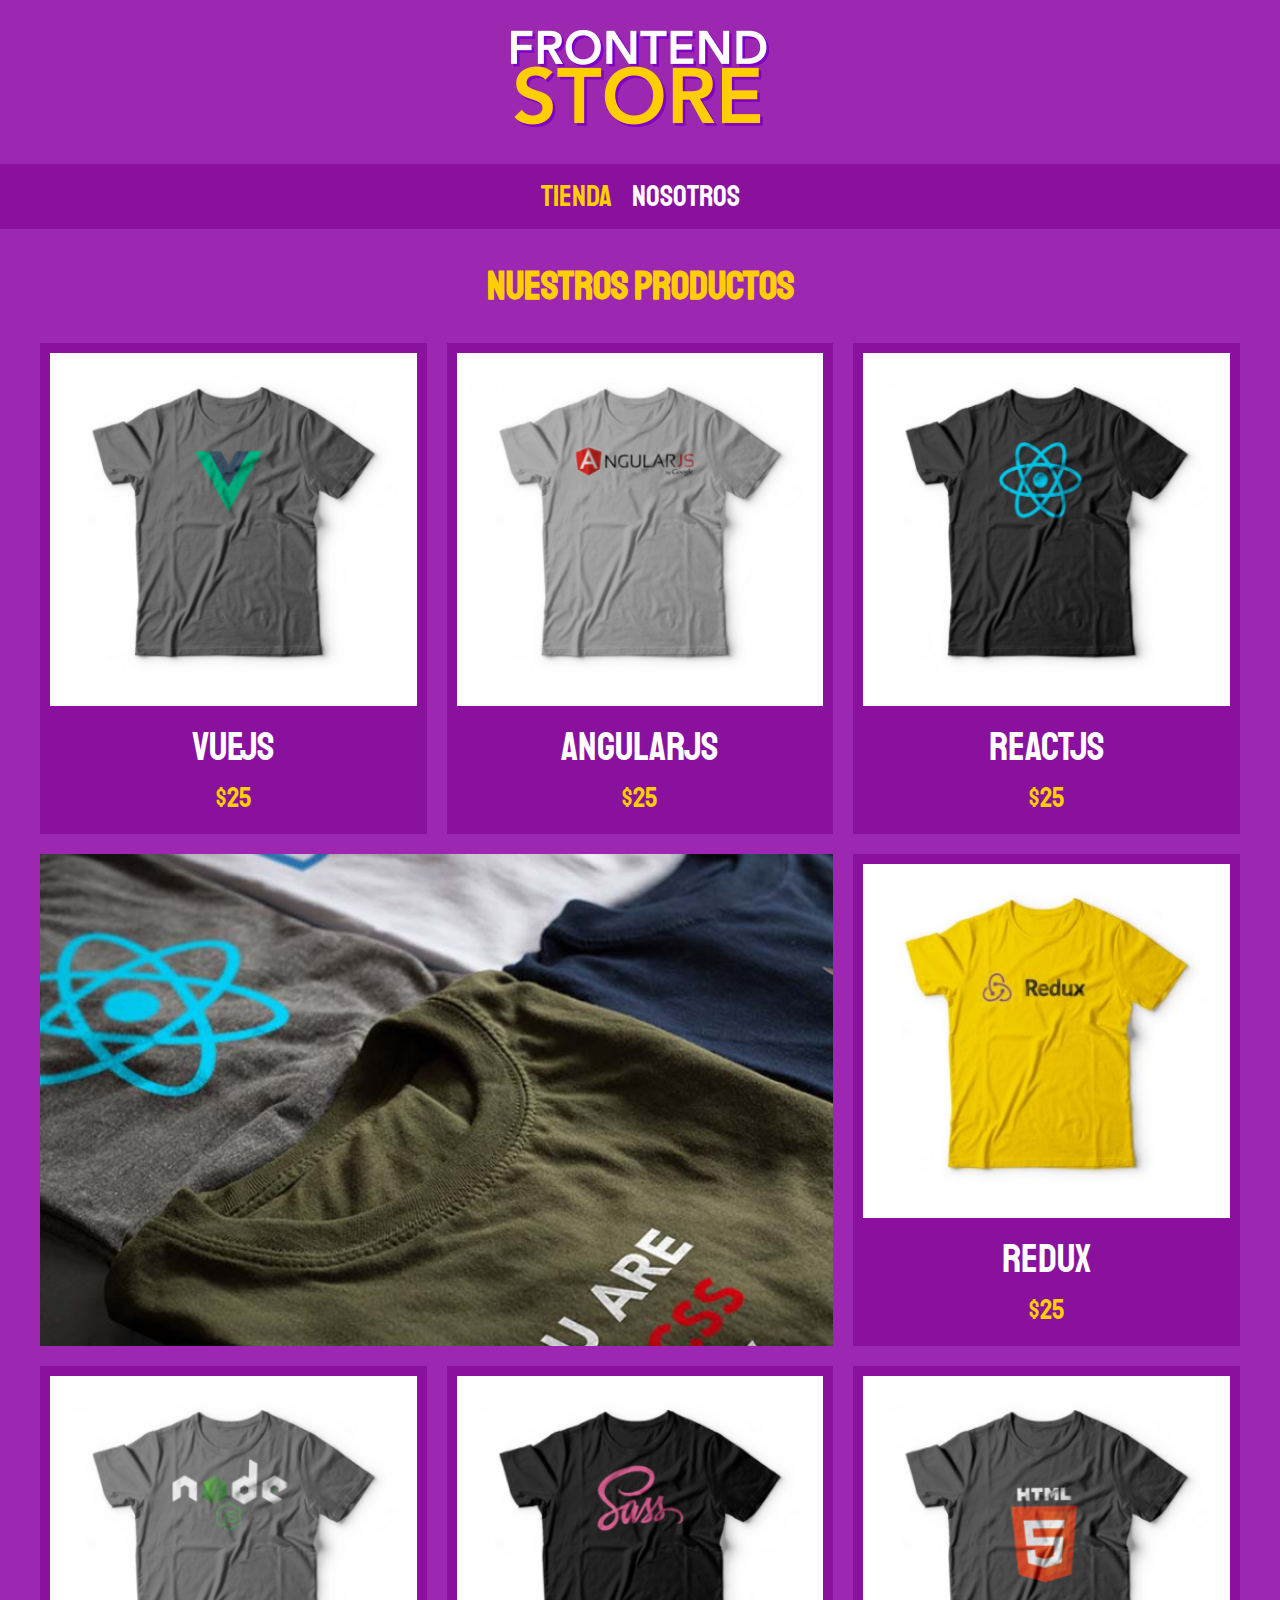
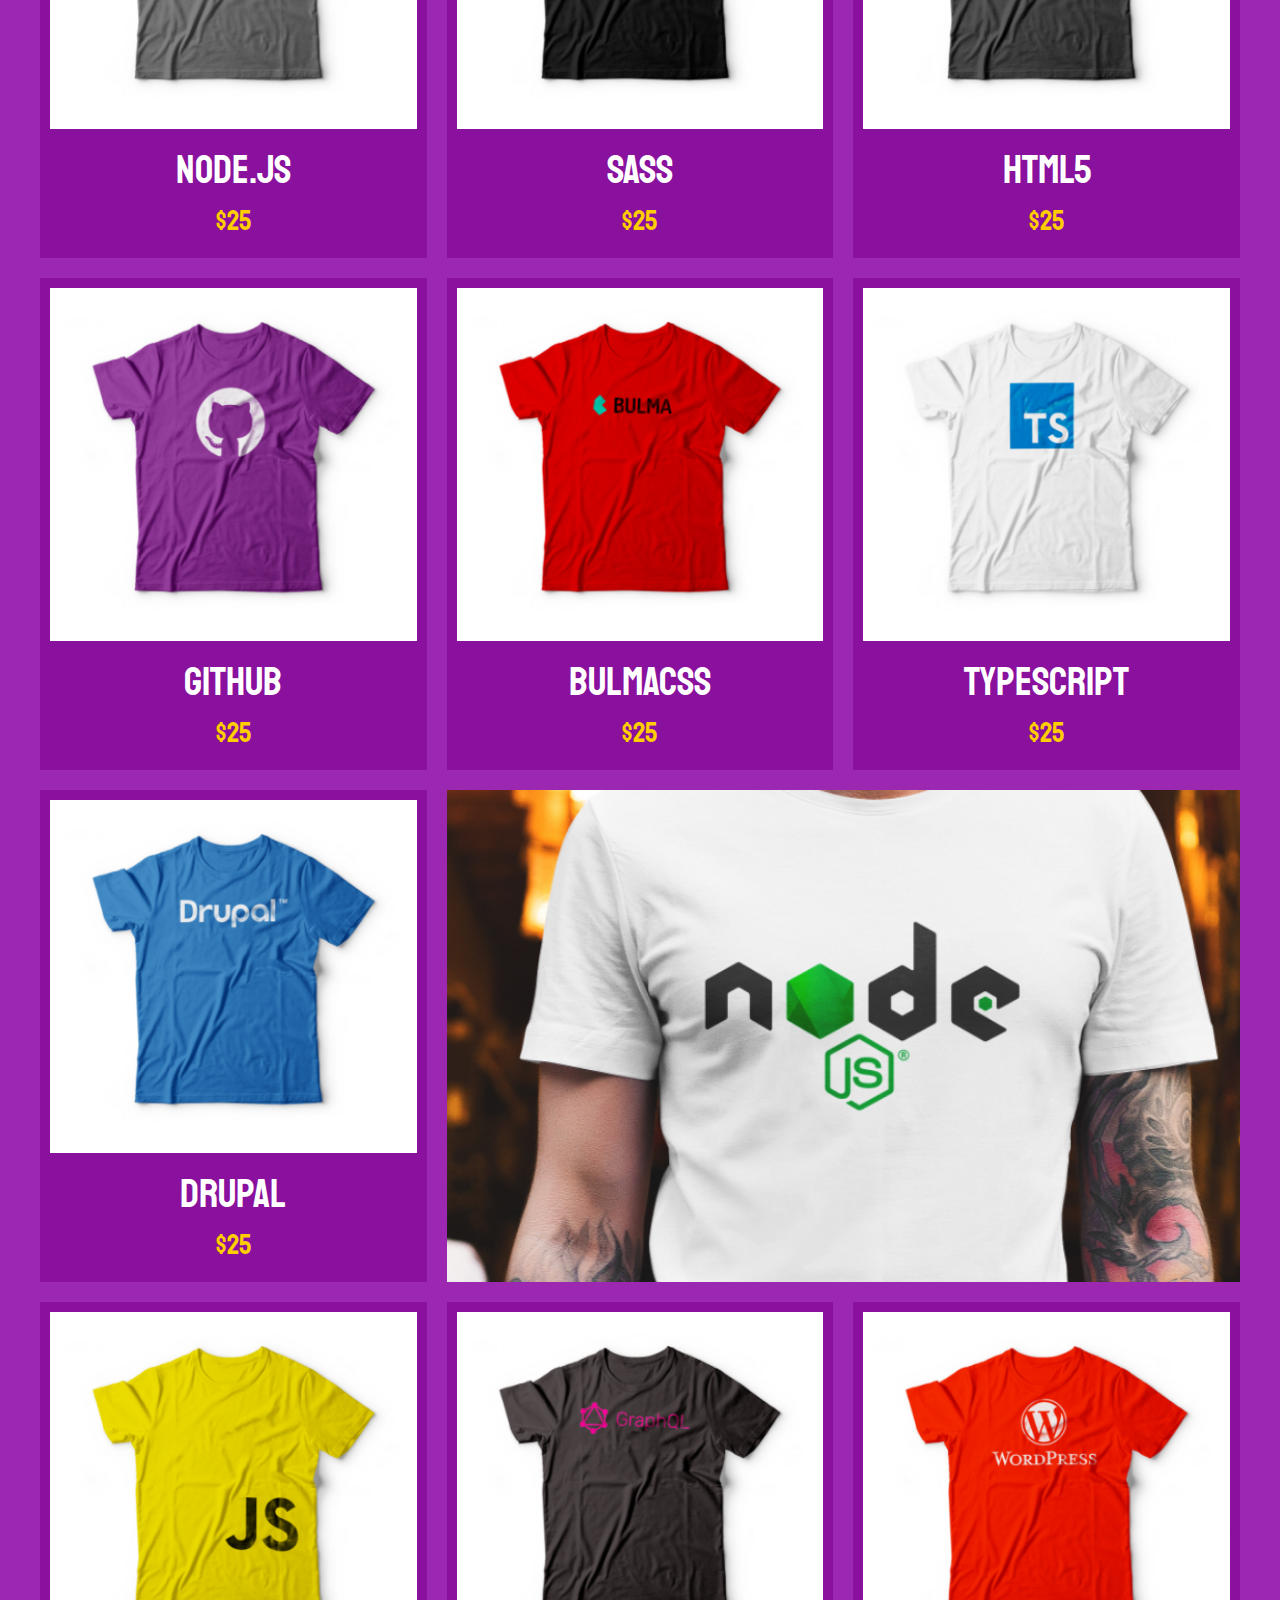
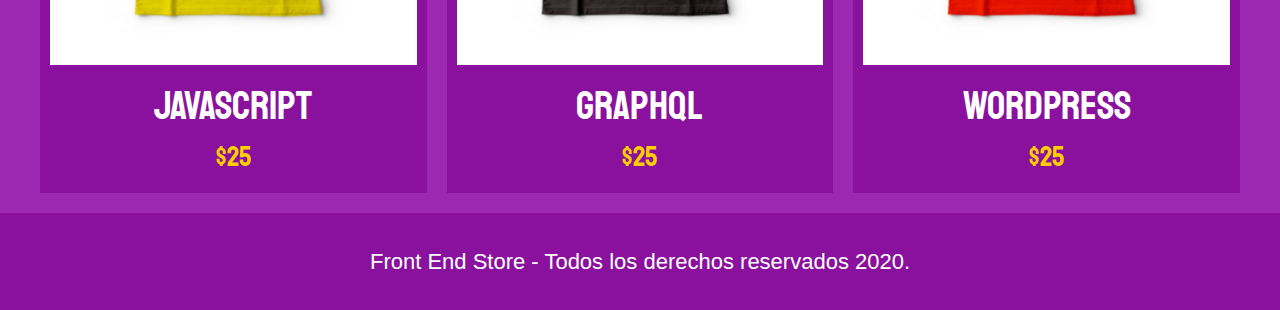
<file: FrontEndStore_inicio/index.html>
<!DOCTYPE html>
<html lang="en">
<head>
    <meta charset="UTF-8">
    <meta http-equiv="X-UA-Compatible" content="IE=edge">
    <meta name="viewport" content="width=device-width, initial-scale=1.0">
    <title>FrontEnd Tienda</title>
    <link rel="stylesheet" href="css/normalize.css">
    <link href="https://fonts.googleapis.com/css2?family=Staatliches&display=swap" rel="stylesheet">
    <link rel="stylesheet" href="css/estilos.css">
</head>
<body>
    
    <header class="header"> <!-- la cabecera de una pagina -->
        <a href="index.html">
            <img class="header__logo" src="img/logo.png" alt="logo">
        </a>
    </header>

    <nav class="navegacion">
        <a class="navegacion__enlace navegacion__enlace--activo" href="index.html">Tienda</a>
        <a class="navegacion__enlace" href="nosotros.html">Nosotros</a>
    </nav>

    <main class="contenedor">
        <h1>Nuestros Productos</h1>
        <div class="grid"> <!-- grid es la distribucion de 3 elementos -->
            <div class="producto"> <!-- producto es un bloque con la apariencia del producto -->
                <a href="producto.html">
                    <img class="producto__imagen" src="img/1.jpg" alt="camisa">
                    <div class="producto__informacion">
                        <p class="producto__nombre">VueJS</p>
                        <p class="producto__precio">$25</p>
                    </div>
                </a>
            </div> <!-- fin de la clase .producto -->
            <div class="producto"> <!-- producto es un bloque con la apariencia del producto -->
                <a href="producto.html">
                    <img class="producto__imagen" src="img/2.jpg" alt="camisa">
                    <div class="producto__informacion">
                        <p class="producto__nombre">AngularJS</p>
                        <p class="producto__precio">$25</p>
                    </div>
                </a>
            </div> <!-- fin de la clase .producto -->
            <div class="producto"> <!-- producto es un bloque con la apariencia del producto -->
                <a href="producto.html">
                    <img class="producto__imagen" src="img/3.jpg" alt="camisa">
                    <div class="producto__informacion">
                        <p class="producto__nombre">ReactJS</p>
                        <p class="producto__precio">$25</p>
                    </div>
                </a>
            </div> <!-- fin de la clase .producto -->
            <div class="producto"> <!-- producto es un bloque con la apariencia del producto -->
                <a href="producto.html">
                    <img class="producto__imagen" src="img/4.jpg" alt="camisa">
                    <div class="producto__informacion">
                        <p class="producto__nombre">Redux</p>
                        <p class="producto__precio">$25</p>
                    </div>
                </a>
            </div> <!-- fin de la clase .producto -->
            <div class="producto"> <!-- producto es un bloque con la apariencia del producto -->
                <a href="producto.html">
                    <img class="producto__imagen" src="img/5.jpg" alt="camisa">
                    <div class="producto__informacion">
                        <p class="producto__nombre">Node.js</p>
                        <p class="producto__precio">$25</p>
                    </div>
                </a>
            </div> <!-- fin de la clase .producto -->
            <div class="producto"> <!-- producto es un bloque con la apariencia del producto -->
                <a href="producto.html">
                    <img class="producto__imagen" src="img/6.jpg" alt="camisa">
                    <div class="producto__informacion">
                        <p class="producto__nombre">SASS</p>
                        <p class="producto__precio">$25</p>
                    </div>
                </a>
            </div> <!-- fin de la clase .producto -->
            <div class="producto"> <!-- producto es un bloque con la apariencia del producto -->
                <a href="producto.html">
                    <img class="producto__imagen" src="img/7.jpg" alt="camisa">
                    <div class="producto__informacion">
                        <p class="producto__nombre">HTML5</p>
                        <p class="producto__precio">$25</p>
                    </div>
                </a>
            </div> <!-- fin de la clase .producto -->
            <div class="producto"> <!-- producto es un bloque con la apariencia del producto -->
                <a href="producto.html">
                    <img class="producto__imagen" src="img/8.jpg" alt="camisa">
                    <div class="producto__informacion">
                        <p class="producto__nombre">Github</p>
                        <p class="producto__precio">$25</p>
                    </div>
                </a>
            </div> <!-- fin de la clase .producto -->
            <div class="producto"> <!-- producto es un bloque con la apariencia del producto -->
                <a href="producto.html">
                    <img class="producto__imagen" src="img/9.jpg" alt="camisa">
                    <div class="producto__informacion">
                        <p class="producto__nombre">BulmaCSS</p>
                        <p class="producto__precio">$25</p>
                    </div>
                </a>
            </div> <!-- fin de la clase .producto -->
            <div class="producto"> <!-- producto es un bloque con la apariencia del producto -->
                <a href="producto.html">
                    <img class="producto__imagen" src="img/10.jpg" alt="camisa">
                    <div class="producto__informacion">
                        <p class="producto__nombre">TypeScript</p>
                        <p class="producto__precio">$25</p>
                    </div>
                </a>
            </div> <!-- fin de la clase .producto -->
            <div class="producto"> <!-- producto es un bloque con la apariencia del producto -->
                <a href="producto.html">
                    <img class="producto__imagen" src="img/11.jpg" alt="camisa">
                    <div class="producto__informacion">
                        <p class="producto__nombre">Drupal</p>
                        <p class="producto__precio">$25</p>
                    </div>
                </a>
            </div> <!-- fin de la clase .producto -->
            <div class="producto"> <!-- producto es un bloque con la apariencia del producto -->
                <a href="producto.html">
                    <img class="producto__imagen" src="img/12.jpg" alt="camisa">
                    <div class="producto__informacion">
                        <p class="producto__nombre">JavaScript</p>
                        <p class="producto__precio">$25</p>
                    </div>
                </a>
            </div> <!-- fin de la clase .producto -->
            <div class="producto"> <!-- producto es un bloque con la apariencia del producto -->
                <a href="producto.html">
                    <img class="producto__imagen" src="img/13.jpg" alt="camisa">
                    <div class="producto__informacion">
                        <p class="producto__nombre">GraphQL</p>
                        <p class="producto__precio">$25</p>
                    </div>
                </a>
            </div> <!-- fin de la clase .producto -->
            <div class="producto"> <!-- producto es un bloque con la apariencia del producto -->
                <a href="producto.html">
                    <img class="producto__imagen" src="img/14.jpg" alt="camisa">
                    <div class="producto__informacion">
                        <p class="producto__nombre">WordPress</p>
                        <p class="producto__precio">$25</p>
                    </div>
                </a>
            </div> <!-- fin de la clase .producto -->

            <div class="grafico grafico--camisas"></div>
            <div class="grafico grafico--node"></div>

        </div>
    </main>

    <footer class="footer"> 
        <p class="footer__texto">Front End Store - Todos los derechos reservados 2020.</p>
    </footer>

</body>
</html>
</file>
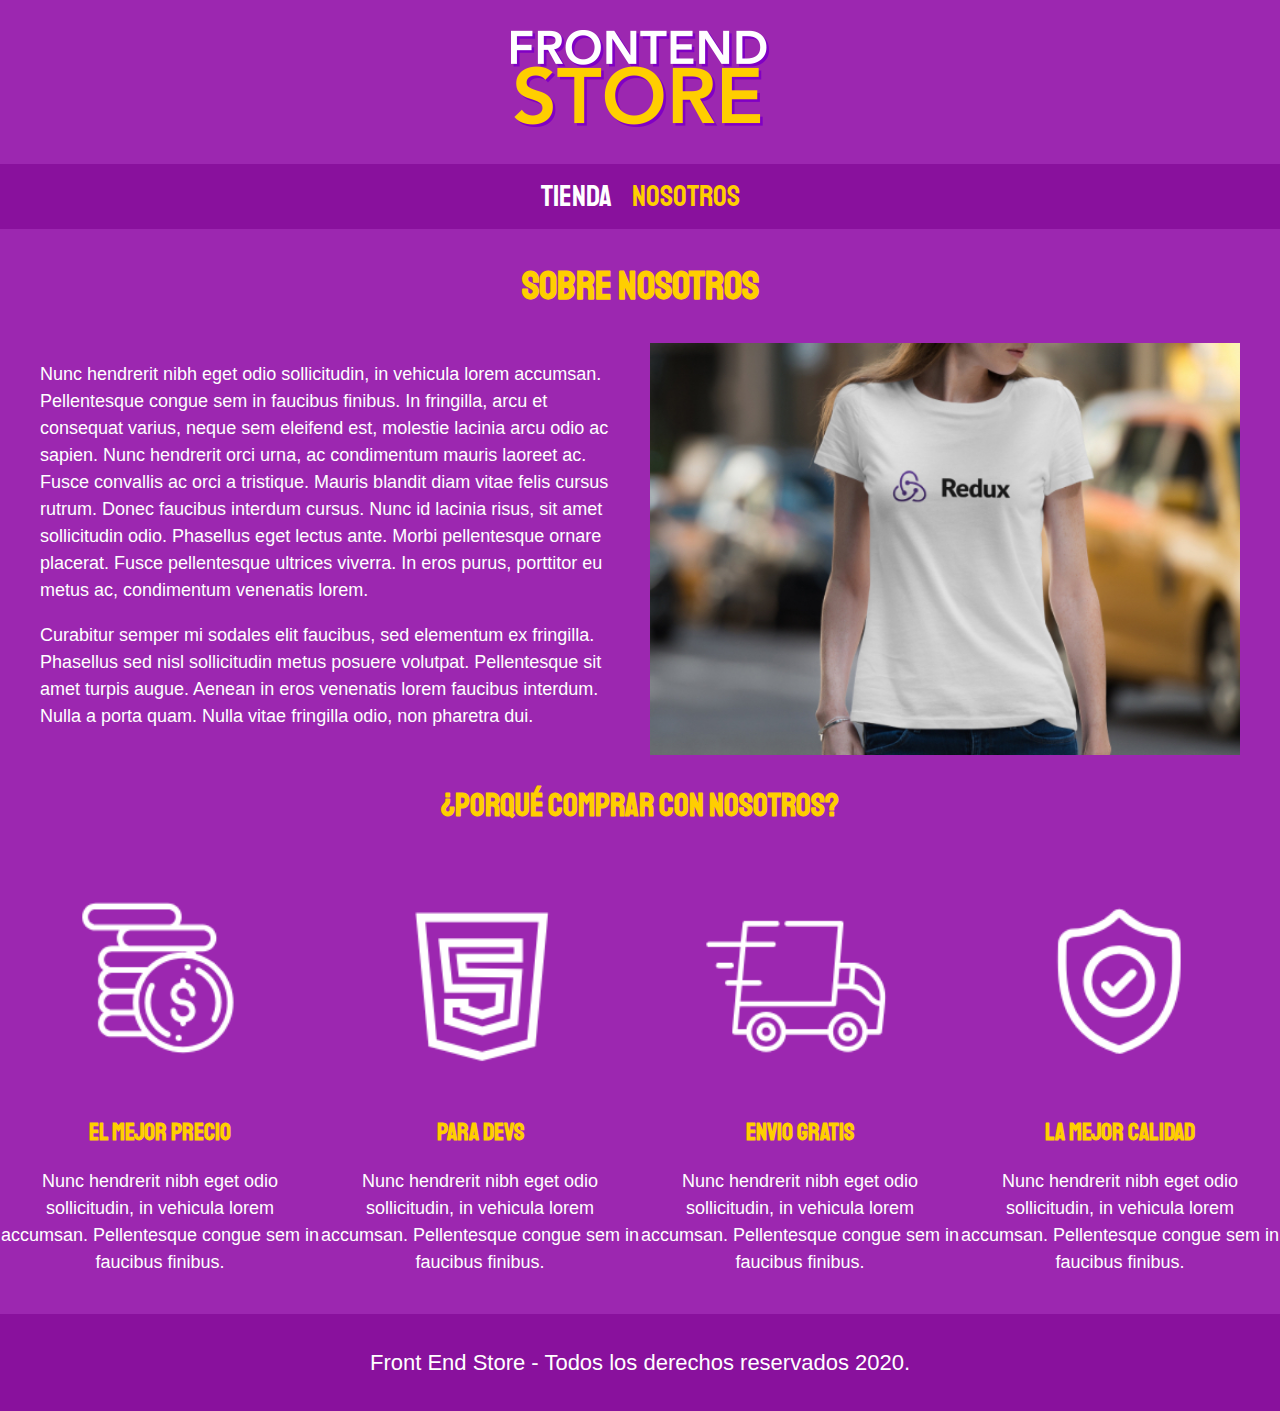
<file: FrontEndStore_inicio/nosotros.html>
<!DOCTYPE html>
<html lang="en">
<head>
    <meta charset="UTF-8">
    <meta http-equiv="X-UA-Compatible" content="IE=edge">
    <meta name="viewport" content="width=device-width, initial-scale=1.0">
    <title>FrontEnd Tienda</title>
    <link rel="stylesheet" href="css/normalize.css">
    <link href="https://fonts.googleapis.com/css2?family=Staatliches&display=swap" rel="stylesheet">
    <link rel="stylesheet" href="css/estilos.css">
</head>
<body>
    
    <header class="header"> <!-- la cabecera de una pagina -->
        <a href="index.html">
            <img class="header__logo" src="img/logo.png" alt="logo">
        </a>
    </header>

    <nav class="navegacion">
        <a class="navegacion__enlace" href="index.html">Tienda</a>
        <a class="navegacion__enlace navegacion__enlace--activo" href="nosotros.html">Nosotros</a>
    </nav>

    <main class="contenedor">
        <h1>Sobre Nosotros</h1>
        <!--
        <div class="division">
            <img class="imagen" src="img/nosotros.jpg" alt="imagenNosotros">
            <p class="texto">Maecenas congue nisl ac orci auctor, id varius dolor scelerisque. Aliquam lacinia metus nibh, id viverra purus scelerisque in. Cras cursus urna vitae dolor consectetur ornare. Aenean lorem dolor, tincidunt at fermentum sed, fringilla et lacus. Vivamus commodo sed massa in consectetur. Quisque consequat dignissim sapien ut interdum. Phasellus quis velit tortor. Aenean aliquet, urna in porta consequat, orci metus fringilla nulla, quis posuere sem nunc a ligula.

                Nunc hendrerit nibh eget odio sollicitudin, in vehicula lorem accumsan. Pellentesque congue sem in faucibus finibus. In fringilla, arcu et consequat varius, neque sem eleifend est, molestie lacinia arcu odio ac sapien. Nunc hendrerit orci urna, ac condimentum mauris laoreet ac. Fusce convallis ac orci a tristique. Mauris blandit diam vitae felis cursus rutrum. Donec faucibus interdum cursus. Nunc id lacinia risus, sit amet sollicitudin odio. Phasellus eget lectus ante. Morbi pellentesque ornare placerat. Fusce pellentesque ultrices viverra. In eros purus, porttitor eu metus ac, condimentum venenatis lorem. Maecenas faucibus iaculis turpis, ac porta neque consequat nec. Fusce fringilla leo vitae elementum hendrerit. Morbi neque orci, faucibus vitae justo in, mattis viverra ligula. Proin ornare mi nisl, in finibus magna consectetur nec.</p>
        </div>
        Como lo hice yo -->
        <div class="nosotros"> <!-- este sera el bloque -->
            <div class="nosotros__contenido">
                <p>Nunc hendrerit nibh eget odio sollicitudin, in vehicula lorem accumsan. Pellentesque congue sem in faucibus finibus. In fringilla, arcu et consequat varius, neque sem eleifend est, molestie lacinia arcu odio ac sapien. Nunc hendrerit orci urna, ac condimentum mauris laoreet ac. Fusce convallis ac orci a tristique. Mauris blandit diam vitae felis cursus rutrum. Donec faucibus interdum cursus. Nunc id lacinia risus, sit amet sollicitudin odio. Phasellus eget lectus ante. Morbi pellentesque ornare placerat. Fusce pellentesque ultrices viverra. In eros purus, porttitor eu metus ac, condimentum venenatis lorem.
                </p>
                <p>Curabitur semper mi sodales elit faucibus, sed elementum ex fringilla. Phasellus sed nisl sollicitudin metus posuere volutpat. Pellentesque sit amet turpis augue. Aenean in eros venenatis lorem faucibus interdum. Nulla a porta quam. Nulla vitae fringilla odio, non pharetra dui. 
                </p> 
            </div>
            <img class="nosotros__imagen" src="img/nosotros.jpg" alt="imagen nosotros">
        </div>
    </main>

    <section class="contendeor comprar">
        <h2 class="comprar__titulo">¿Porqué comprar con nosotros?</h2>
        <div class="bloques">
            <div class="bloque"> 
                <img class="bloque__imagen" src="img/icono_1.png" alt="icono1">
                <h3 class="bloque__titulo">El mejor precio</h3>
                <p>Nunc hendrerit nibh eget odio sollicitudin, in vehicula lorem accumsan. Pellentesque congue sem in faucibus finibus.</p>
            </div> <!-- cierre .bloque-->
            <div class="bloque"> 
                <img class="bloque__imagen" src="img/icono_2.png" alt="icono2">
                <h3 class="bloque__titulo">Para Devs</h3>
                <p>Nunc hendrerit nibh eget odio sollicitudin, in vehicula lorem accumsan. Pellentesque congue sem in faucibus finibus.</p>
            </div> <!-- cierre .bloque-->
            <div class="bloque"> 
                <img class="bloque__imagen" src="img/icono_3.png" alt="icono3">
                <h3 class="bloque__titulo">Envio gratis</h3>
                <p>Nunc hendrerit nibh eget odio sollicitudin, in vehicula lorem accumsan. Pellentesque congue sem in faucibus finibus.</p>
            </div> <!-- cierre .bloque-->
            <div class="bloque"> 
                <img class="bloque__imagen" src="img/icono_4.png" alt="icono4">
                <h3 class="bloque__titulo">La mejor calidad</h3>
                <p>Nunc hendrerit nibh eget odio sollicitudin, in vehicula lorem accumsan. Pellentesque congue sem in faucibus finibus.</p>
            </div> <!-- cierre .bloque-->
        </div> <!-- cierre .bloques-->
    </section>

    <footer class="footer"> 
        <p class="footer__texto">Front End Store - Todos los derechos reservados 2020.</p>
    </footer>

</body>
</html>
</file>
<file: FrontEndStore_inicio/css/estilos.css>
:root { /* Pseudo elemento osea un elemento que no existe pero sirve para crear variables */
    --primario: #9C27B0;
    --primarioOscuro: #89119D;
    --secundario: #FFCE00;
    --secundarioOscuro: rgb(233, 287, 2); /* Es un color un poco mas oscuro que el secundario */
    --blanco: #FFFFFF;
    --negro: #000000;

    --fuentePrincipal: 'Staatliches', cursive; /* Asi es mas facil en caso de que se quiera cambiar la fuente */
}
/* apply a natural box layout model to all elements, but allowing components to change */
html {
    box-sizing: border-box; /* Es para que seleccione todo */
    font-size: 62.5%; /* Esto es una parte para que un rem se adapte y equivalga a 10 px */
}
*, *:before, *:after {
    box-sizing: inherit; /* El box model es para el tamaño de lo que se muestra en pantalla */
}

/* GLOBALES */

body{
    background-color: var(--primario); /* Fondo de la pagina */
    font-size: 1.6rem; /* El tamaño de la fuente */
    line-height: 1.5; /* Le da un interlineado de 1.5 de la base de la fuente */
}
p {
    font-size: 1.8rem;
    font-family: Arial, Helvetica, sans-serif;
    color: var(--blanco);
}
a {
    text-decoration: none;
}
img {
    width: 100%; /* Para que ocupe el 100% del espacio */
}
.contenedor {
    max-width: 120rem;
    margin: 0 auto; /* Para que se alinea al centro automaticamente */
}
h1, h2, h3 {
    text-align: center;
    color: var(--secundario);
    font-family: var(--fuentePrincipal);
}
h1 {
    font-size: 4rem;
}
h2 {
    font-size: 3.2rem;
}
h3 {
    font-size: 2.4rem;
}

/* HEADER */

.header {
    display: flex;
    justify-content: center; /* Para centrar el logo */
}
.header__logo {
    margin: 3rem 0; /* Se le pone margen arriba y abajo pero no en los lados es para separar el logo del la parte de arriba */
}

/* FOOTER */

.footer {
    background-color: var(--primarioOscuro);
    padding: 1rem 0;
    margin-top: 2rem;
}
.footer__texto {
    text-align: center; /* Alinea el texto al centro */
    font-size: 2.2rem;
}

/* NAVEGACION */

.navegacion {
    background-color: var(--primarioOscuro);
    padding: 1rem 0;
    display: flex;
    justify-content: center;
    /*gap: 2rem;  Es para separar los elementos */
}
.navegacion__enlace {
    font-family: var(--fuentePrincipal);
    color: var(--blanco);
    font-size: 3rem; /* Para hacer la letra mas grande */
    margin-right: 2rem; /* Separa los dos elementos pero queda mas recargado del lado izquierdo */
}
.navegacion__enlace:last-of-type { /* selecciona el ultimo tipo de navegacion__enlace osea el nosotros */ 
    margin-right: 0; /* se compensa para que quede bien entrado los enlaces */
}
.navegacion__enlace--activo,
.navegacion__enlace:hover { /* Para cuando esta el mouse encima del enlace */
    color: var(--secundario);
}

/* GRID */

.grid {
    display: grid;
    grid-template-columns: repeat(2, 1fr);
    column-gap: 2rem;
    row-gap: 2rem;
}
@media (min-width: 768px) {
    .grid {
        grid-template-columns: repeat(3, 1fr);
    }
}

/* PRODUCTOS */

.producto {
    background-color: var(--primarioOscuro);
    padding: 1rem;
}
.producto__imagen {
    width: 100%;/* Para decirle a la imagen que debe tener un ancho del 100% en la pagina */
}
.producto__nombre {
    font-size: 4rem;
    color: var(--blanco);
}
.producto__precio {
    font-size: 2.8rem;
    color: var(--secundario);
}
.producto__nombre, 
.producto__precio {
    font-family: var(--fuentePrincipal);
    margin: 1rem 0;
    text-align: center;
    line-height: 1.2;
}

/* GRAFICO */
.grafico {
    min-height: 30rem;
    background-repeat: no-repeat;/* Para que las imagenes no se repitan */
    background-size: cover; /* es para que la imagen use todo el espacio disponible */
}
.grafico--camisas {
    grid-row: 2 / 3;/* Para posicionar en la fila 2 a 3 */
    grid-column: 1 / 3;/* Para posicionar en la columna 1 a 3 */
    background-image: url(../img/grafico1.jpg);
}
.grafico--node {
    grid-column: 1 / 3; /* Es para decir que en los celulares se muestre de la columna 1 a la 3 para que se vea bien */ 
    grid-row: 8 / 9;
    background-image: url(../img/grafico2.jpg);
}
@media (min-width: 768px) { /* se debe poner aqui el grafico node porque usa de la columna 2 a la 4 haciendo que se muestre mal en los celulares */
    .grafico--node {
        grid-row: 5 / 6;
        grid-column: 2 / 4;
    }
}

/* NOSOTROS */

/*
.division {
    display: grid;
}
.texto {
    text-align: left;
    font-size: 1.5rem;
}
@media (min-width: 768px) {
    .texto {
        grid-column: 1 / 1;
        grid-row: 1 / 1;
        margin-right: 5rem;
    }
    .division {
        grid-template-columns: repeat(2, 1fr);
    }
}
Lo que hice yo */

.nosotros {
    display: grid;
    grid-template-rows: repeat(2, auto);
}
.nosotros__imagen {
    grid-row: 1 / 2;
    width: 100%;
}
@media (min-width: 768px) {
    .nosotros {
        display: grid;
        grid-template-columns: repeat(2, 1fr);
        column-gap: 2rem; /* Es para separar las columnas */
    }
    .nosotros__imagen {
        grid-column: 2 / 2;
    }
}

/* BLOQUES */

.bloques {
    display: grid;
    grid-template-columns: repeat(2, 1fr);
}
@media (min-width: 768px) {
    .bloques {
        grid-template-columns: repeat(4, 1fr);
    }
}
.bloque {
    text-align: center;
}
.bloque__titulo {
    margin: 0; /* para que los heading no tengan margen */
}
.bloque__imagen {
    max-width: 100%;
}

/* PAGINA DEL PRODUCTO */

.botoncito:hover {
    cursor: pointer; /* es para que al pasar sobre un boton salga una mano referenciando que es boton */
}
@media (min-width: 768px) {
    .botoncito{
        /* para que se reinicie a su tamaño normal */
        width: auto;
    }
}
@media (min-width: 768px) {
    .camisa {
        display: grid;
        grid-template-columns: repeat(2, 1fr);
        column-gap: 2rem;
    }
} 
.formulario {
    display: grid;
    grid-template-columns: repeat(2, 1fr);
    gap: 2rem; /* Para darle espacio entre columnas */
}
.formulario__campo {
    border-color: var(--primarioOscuro);
    border-width: 1rem; /* para darle el grosor del borde */
    border-style: solid; /* hace una linea solida en el borde */
    background-color: transparent;
    color: var(--negro);
    font-size: 2rem;
    font-family: Arial, Helvetica, sans-serif;
    padding: 1rem;
    width: 90%;
}
.formulario__submit {
    background-color: var(--secundario);
    border: none; /* todos los input tienen un borde por lo que es mejor quitarlo para que se vea mejor */
    font-size: 2rem;
    font-family: var(--fuentePrincipal);
    padding: 2rem;
    transition: background-color .5s ease;
    grid-column: 1 / 3;
    /* para que el boton ocupe el 90 porciento del espacio */
    width: 90%;
    text-align: center;
    border-radius: 0.5rem;
}
@media (min-width: 768px) {
    .formulario__campo,
    .formulario__submit{
        /* para que se reinicie a su tamaño normal */
        width: auto;
    }
}
.formulario__submit:hover {
    cursor: pointer; /* para que cuando se pose sobre el boton el mouse se muestre para ser clikeable*/
    background-color: var(--secundarioOscuro);
}
</file>
